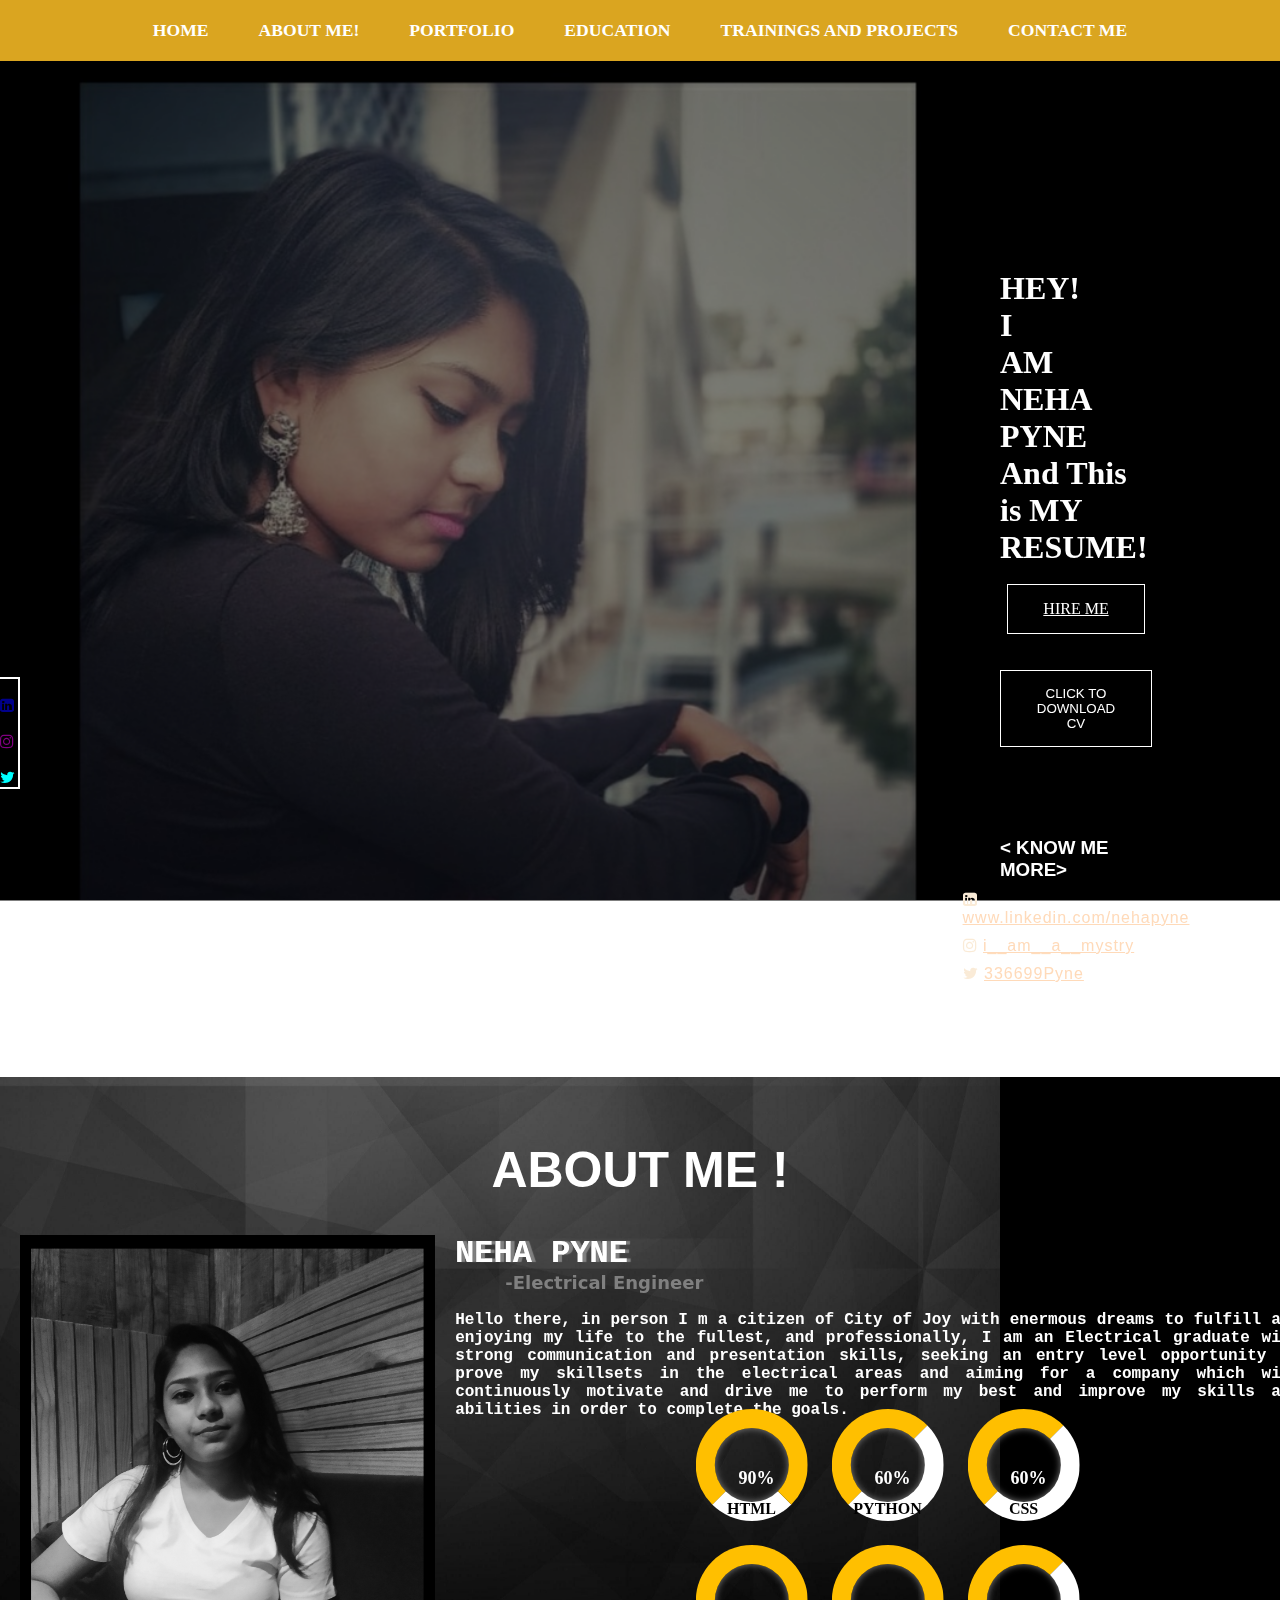
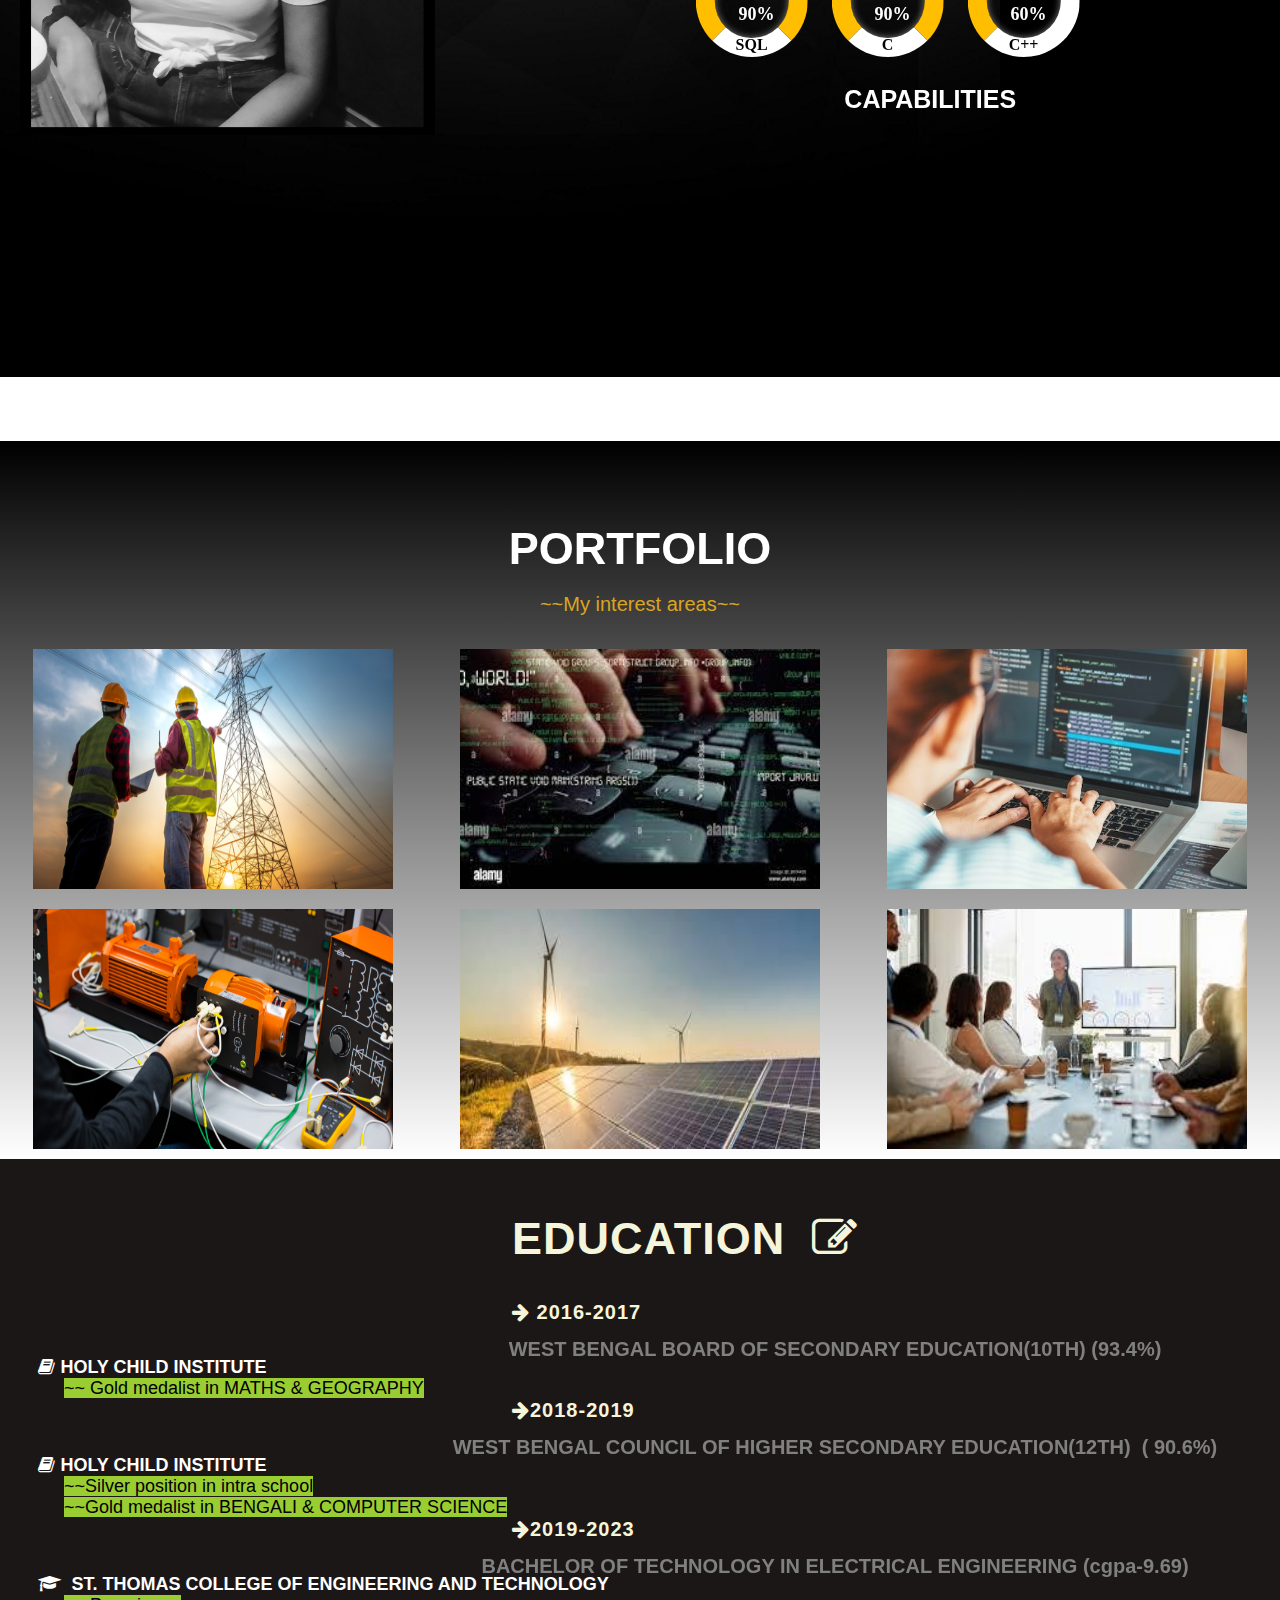
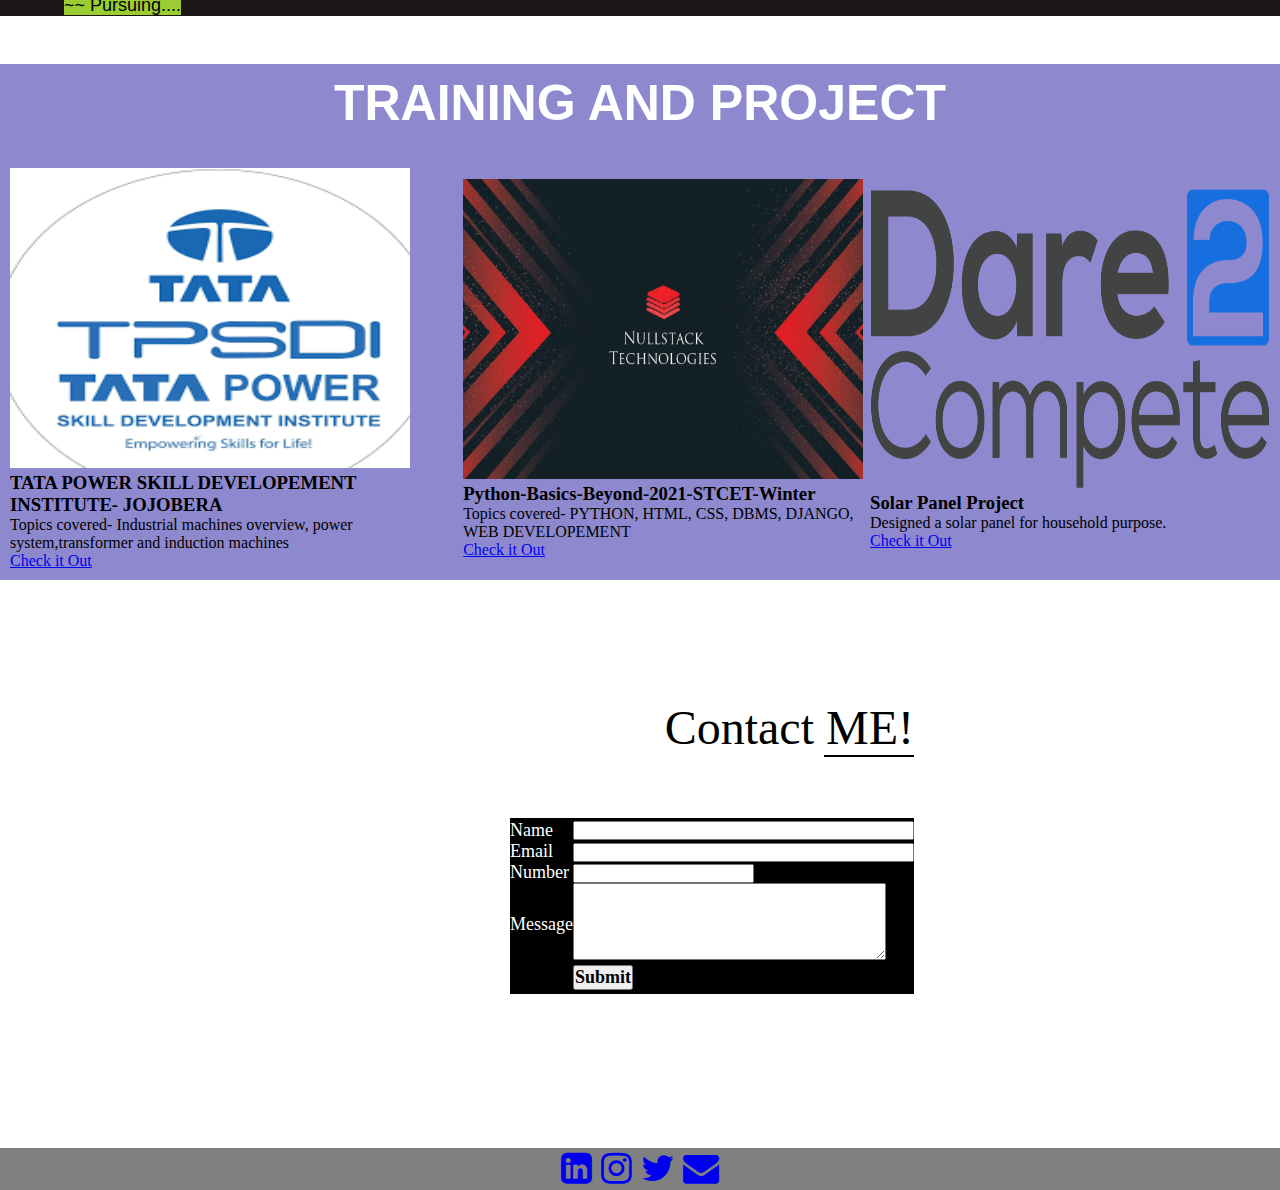
<file: index.html>
<!DOCTYPE html>
<html lang="en">
    <head>
        <meta charset="UTF-8">
        <met name="viewport" content="width=device-width, initial-scale=1.0">
            <link rel="stylesheet" href="https://cdnjs.cloudflare.com/ajax/libs/font-awesome/4.7.0/css/font-awesome.css" integrity="sha512-5A8nwdMOWrSz20fDsjczgUidUBR8liPYU+WymTZP1lmY9G6Oc7HlZv156XqnsgNUzTyMefFTcsFH/tnJE/+xBg==" crossorigin="anonymous" referrerpolicy="no-referrer"/>
            <title>DIGITAL RESUME</title>
            <link rel="stylesheet" href="style.css">
    </head>
    <body>
        <nav class="navbar">
            <ul>
                <li><a href="#">HOME</a></li>
                <li><a href="#about">ABOUT ME!</a></li>
                <li><a href="#portfolio">PORTFOLIO</a></li>
                <li><a href="#education">EDUCATION</a></li>
                <li><a href="#projects">TRAININGS AND PROJECTS</a></li>
                <li><a href="#contact">CONTACT ME</a></li>
            </ul>
        </nav>
        <section id="home">
            <div class="main">
                <h1 class="heading">HEY!<br>I<br> AM <br> NEHA PYNE <br> And This is MY RESUME!</h1> 
                <br>
                <a href="#contact>"<button class="btn">
                    HIRE ME
                </button>
                 </a>
                <BR></BR>
                <a href="file:///C:/Users/NEHA/Desktop/MAkinG%20CV/CV.html"><button class="btn">
                        CLICK TO DOWNLOAD CV
                </button>
                </a>
            <br>
            <br>
            <br>
            <br>
            <br>
            <h3> < KNOW ME MORE></h3>
            <ul>
                <li>
                    <span class="icon"><i class="fa fa-linkedin-square" aria-hidden="true"></i></span>
                    <span class="text"><a href="https://www.linkedin.com/in/neha-pyne-317861229" style="color:peachpuff"> www.linkedin.com/nehapyne </a></span>
                    
                </li>
                <li>
                    <span class="icon"><i class="fa fa-instagram" aria-hidden="true"></i></span>
                    <span class="text"><a href="https://instagram.com/i__am__a__mystry?utm_medium=copy_link" style="color:peachpuff">i__am__a__mystry</a></span>
                </li>
                <li>
                    <span class="icon"><i class="fa fa-twitter" aria-hidden="true"></i></span>
                    <span class="text"><a href="https://twitter.com/336699Pyne?t=3XJHFjyallxkNs9ZFx1Jkw&s=03" style="color:peachpuff">336699Pyne</a> </span>
                    
                </li>
            </ul>
            </div>
        </section>
        <div class="icons">
            <ul>
                &nbsp;&nbsp;&nbsp;<a href="https://www.linkedin.com/in/neha-pyne-317861229" style="color:darkblue"><i class="fa fa-linkedin-square" aria-hidden="true"></i></a>
                &nbsp;&nbsp;&nbsp;<a href="https://instagram.com/i__am__a__mystry?utm_medium=copy_link" style="color:purple"><i class="fa fa-instagram" aria-hidden="true"></i></a>
                &nbsp;&nbsp;&nbsp;<a href="https://twitter.com/336699Pyne?t=3XJHFjyallxkNs9ZFx1Jkw&s=03" style="color:cyan"><i class="fa fa-twitter" aria-hidden="true"></i></a>
          </ul>
       </div>
       <section id="about">
        <h1>ABOUT ME !</h1><br> <br>
            <div id="pic">
                <img src="pic3.jpg" alt="">
                <div id="intro">
                    <h2> NEHA PYNE </h2>
                    <h3>&nbsp;&nbsp;&nbsp;&nbsp;&nbsp;&nbsp;&nbsp;&nbsp;-Electrical Engineer</h3>
                        <br><p>Hello there, in person I m a citizen of City of Joy with enermous dreams to fulfill and enjoying my life to the fullest, and professionally, I am an Electrical graduate with strong communication and presentation skills, seeking an entry level opportunity to prove my skillsets in the electrical areas and aiming for a company which will continuously motivate and drive me to perform my best and improve my skills and abilities in order to complete the goals.</p> 
                        <BR><BR>
        <style>
  
        /* Apply css properties to h1 element */
        h4 {
            top: 90%;
            left: 45%;
            position: absolute;
            text-align: center;
            font-size: 25px;
            color: white;
            font-family: 'Franklin Gothic Medium', 'Arial Narrow', Arial, sans-serif;
        }
  
        /* Create a container using CSS properties */
        .container {
            top: 60%;
            left: 50%;
            position: absolute;
            text-align: center;
            transform: translate(-50%, -50%);
        }
  
        /* Apply CSS properties to ui-widgets class */
        .ui-widgets {
            position: relative;
            display: inline-block;
            width: 7rem;
            height: 7rem;
            border-radius: 7rem;
            margin: 10px;
            border: 1.2rem solid palegreen;
            box-shadow: inset 0 0 7px grey;
            border-left-color: #FFBF00;
            border-top-color: #FFBF00;
            border-right-color: #FFBF00;
            border-bottom-color: white;
            text-align: center;
            box-sizing: border-box;
        }
  
        /*  Apply css properties to the second 
            child of ui-widgets class */
        .ui-widgets:nth-child(2) {
            border-top-color: #FFBF00;
            border-right-color: white;
            border-left-color:#FFBF00;
            border-bottom-color: white;
        }
        .ui-widgets:nth-child(3) {
          border-top-color: #FFBF00;
            border-right-color: white;
            border-left-color:#FFBF00;
            border-bottom-color: white;
        }.ui-widgets:nth-child(4) {
          border-left-color: #FFBF00;
            border-top-color: #FFBF00;
            border-right-color: #FFBF00;
            border-bottom-color: white;
        }.ui-widgets:nth-child(5) {
          border-left-color: #FFBF00;
            border-top-color: #FFBF00;
            border-right-color: #FFBF00;
            border-bottom-color: white;
        }.ui-widgets:nth-child(6) {
          border-top-color: #FFBF00;
            border-right-color: white;
            border-left-color:#FFBF00;
            border-bottom-color: white;
        }
  
        /*  Apply css properties to ui-widgets class 
            and ui-values class*/
        .ui-widgets .ui-values {
            top: 40px;
            position: absolute;
            left: 10px;
            color: white;
            right: 0;
            font-weight: 700;
            font-size: 18PX;
  
        }
  
        /*  Apply css properties to ui-widgets 
            class and ui-labels class*/
        .ui-widgets .ui-labels {
  
            left: 0;
            bottom: -16px;
            font-weight: 600;
            color: black;
            position: absolute;
            width: 100%;
            font-size: 16px;
        }
    </style>
</head>
    <!-- Add heading of the page -->
    <h4>CAPABILITIES</h4>
  
    <!-- Creating of a container class that 
        store other useful classes -->
    <div class="container">
  
        <!-- Creating a ui-widgets classes that 
            store other useful classes like 
            ui-values and ui-labels -->
        <div class="ui-widgets">
            <div class="ui-values">90%</div>
            <div class="ui-labels">HTML</div>
        </div>
  
        <div class="ui-widgets">
            <div class="ui-values">60%</div>
            <div class="ui-labels">PYTHON</div>
        </div>
        <div class="ui-widgets">
          <div class="ui-values">60%</div>
          <div class="ui-labels">CSS</div>
      </div>
      <div class="ui-widgets">
        <div class="ui-values">90%</div>
        <div class="ui-labels">SQL</div>
    </div>
    <div class="ui-widgets">
      <div class="ui-values">90%</div>
      <div class="ui-labels">C</div>
  </div>
  <div class="ui-widgets">
    <div class="ui-values">60%</div>
    <div class="ui-labels">C++</div>
</div>
    </div>
         </div>
        </div>
    </section>

    <section id="portfolio">
        <br><h1> PORTFOLIO </h1>
        <br>
        <P> ~~My interest areas~~ <p>
            <br>
        <DIV CLASS="gallery">
            <img src="port1.jpg" alt="">
            <img src="port3.jpg" alt="">
            <img src="port5.jpg" alt="">
            <img src="port2.jpg" alt="">
            <img src="port4.jpg" alt="">
            <img src="port6.jpg" alt="">
        </div>
    </section>
    
    <section id="education"> 
        <br>
        <br>
        <br>
        <h3>EDUCATION &nbsp;<i class="fa fa-pencil-square-o" aria-hidden="true"></i></h3>
        <br>
        <ul>
            <li><br> <h3><i class="fa fa-arrow-right" aria-hidden="true"></i> 2016-2017</h3>
                <br>
                <h4> WEST BENGAL BOARD OF SECONDARY EDUCATION(10TH) (93.4%)</h4>
                <h5> <i class="fa fa-book" aria-hidden="true"></i>&nbsp;HOLY CHILD INSTITUTE </h5>
                <div class="gold"><mark> ~~ Gold medalist in MATHS & GEOGRAPHY </mark>
            </li>
            <li> <h3> <i class="fa fa-arrow-right" aria-hidden="true"></i>2018-2019</h3>
                <br>
                <h4> WEST BENGAL COUNCIL OF HIGHER SECONDARY EDUCATION(12TH)&nbsp; ( 90.6%)</h4>
                <h5> <i class="fa fa-book" aria-hidden="true"></i>&nbsp;HOLY CHILD INSTITUTE </h5>
                <div class="gold"> <mark>~~Silver position in intra school <br> ~~Gold medalist in BENGALI & COMPUTER SCIENCE</mark>
            </li>
            <li> <h3> <i class="fa fa-arrow-right" aria-hidden="true"></i>2019-2023</h3>
                <br>
                <h4> BACHELOR OF TECHNOLOGY IN ELECTRICAL ENGINEERING (cgpa-9.69)</h4>
                <h5><i class="fa fa-graduation-cap" aria-hidden="true"></i>&nbsp; ST. THOMAS COLLEGE OF ENGINEERING AND TECHNOLOGY </h5>
                <div class="gold"><mark> ~~ Pursuing....</mark>

            </li>
        </ul>
    </section>
    <section class="projects" id="projects">
        <h2 class="projects-title">TRAINING AND PROJECT</h2><br><br>
        <div class="projects-container">
          <div class="project-container project-card">
            <img
              src="tata.png"
              alt="expense-tracker"
              loading="lazy"
              class="project-pic"
            />
            <br>
            <h3 class="project-title">TATA POWER SKILL DEVELOPEMENT INSTITUTE- JOJOBERA</h3>
            <p class="project-details">
              Topics covered- Industrial machines overview, power system,transformer and induction machines
            </p>
            <a href="https://www.tpsdi.com/Resources/CenterDetails.aspx?CenterId=5" target="_blank" class="project-link">Check it Out</a>
          </div>
          <div class="project-container project-card">
            <img
              src="NULL.jpg"
              alt="netflic-clone"
              loading="lazy"
              class="project-pic"
            />
            <br>
            <h3 class="project-title">Python-Basics-Beyond-2021-STCET-Winter</h3>
            <p class="project-details">
              Topics covered-  PYTHON, HTML, CSS, DBMS, DJANGO, WEB DEVELOPEMENT
            </p>
            <a href="https://github.com/Nullstack-Technologies/Python-Basics-Beyond-2021-STCET-Winter" target="_blank" class="project-link">Check it Out</a>
          </div>
          <div class="project-container project-card">
            <img
              src="dares.png"
              alt="greeny-earth"
              loading="lazy"
              class="project-pic"
            /><br>
            <h3 class="project-title">Solar Panel Project</h3>
            <p class="project-details">
              Designed a solar panel for household purpose.
            </p>
            <a href="https://dare2compete.com/" target="_blank" class="project-link">Check it Out</a>
          </div>
        </div>
      </section>
    
    <section id="contact">

            <div class="row mt-4">
                <div class="col-lg-6">
                    <div style="max-width:100%;list-style:none; transition: none;overflow:hidden;width:500px;height:500px;">
                        <div id="embeddedmap-canvas" style="height:100%; width:100%;max-width:100%;">
                            <iframe style="height:100%;width:100%;border:0;" frameborder="0" src="https://www.google.com/maps/embed/v1/place?q=raghunathpur+tegharia&key=AIzaSyBFw0Qbyq9zTFTd-tUY6dZWTgaQzuU17R8"></iframe>
                        </div>
                        <a class="googlehtml" href="https://www.embed-map.com" id="grabmaps-authorization">https://www.embed-map.com</a>
                        <style>#embeddedmap-canvas .text-marker{}.map-generator{max-width: 100%; max-height: 100%; background: none;</style>
                    </div>
                </div>
            </div>
                <table2 border="0" width="100%"
        cellpadding="0" cellspacing="0" bgcolor="#c2c0c3">
        <tr>
            <td>
                <table border="0" cellpadding="15"
                    cellspacing="0" width="80%" align="right">
                    <tr>
                        <td height="180" align="right"
                            valign="middle" colspan="2">
                            <font face="Verdana" size="7"
                                color="black">
                                Contact ME!
                            </font>
                            <hr color="black" width="90">
                        </td>
                    </tr>
 
                    <tr>
                        <td align="center" valign="top">
                            <table border="0" width="70%" cellpadding="15"
                                cellspacing="0" align="right" bgcolor="black">
                                <tr>
                                    <td width="30%">
                                        <hr color="black">
                                        <font face="Verdana" size="4"
                                            color="#ffffff">
                                            Name
                                        </font>
                                    </td>
                                    <td width="70%">
                                        <font face="Verdana" size="4"
                                            color="#ffffff">
                                            <input type="text" size="40">
                                        </font>
                                    </td>
                                </tr>
                                <tr>
                                    <td width="30%">
                                        <font face="Verdana" size="4"
                                            color="#ffffff">
                                            Email
                                        </font>
                                    </td>
                                    <td width="70%">
                                        <font face="Verdana" size="4"
                                            color="#ffffff">
                                            <input type="email" size="40">
                                        </font>
                                    </td>
                                </tr>
                                <tr>
                                    <td width="30%">
                                        <font face="Verdana" size="4"
                                            color="#ffffff">
                                            Number
                                        </font>
                                    </td>
                                    <td width="70%">
                                        <font face="Verdana" size="4"
                                            color="#ffffff">
                                            <input type="number" size="12">
                                        </font>
                                    </td>
                                </tr>
                                <tr>
                                    <td width="30%">
                                        <font face="Verdana" size="4"
                                            color="#ffffff">
                                            Message
                                        </font>
                                    </td>
                                    <td width="70%">
                                        <font face="Verdana" size="4"
                                            color="#ffffff">
                                            <textarea rows="5"
                                                cols="37">
                                            </textarea>
                                        </font>
                                    </td>
                                </tr>
                                <tr>
                                    <td width="30%">
                                          
                                    </td>
                                    <td width="70%">
                                        <button type="Submit">
                                            <font face="Verdana"
                                                size="4" color="black">
                                                <b>Submit</b>
                                            </font>
                                        </button>
                                        <hr color="black">
                                        <hr color="black">
                                    </td>
                                </tr>
                            </table>
                        </td>
 
                    </tr>
                    <tr>
                        <td colspan="2">
                              
                              
                        </td>
                    </tr>
                </table>
            </td>
        </tr>
    </table>
    </section>
<footer id="footer">
        <div class="container-fluid">
            <div class="social-icons mt-4">
            <a href="https://www.linkedin.com/in/neha-pyne-317861229"> <i class="fa fa-linkedin-square" aria-hidden="true"></i></a>
            <a href="https://instagram.com/i__am__a__mystry?utm_medium=copy_link"><i class="fa fa-instagram" aria-hidden="true"></i></a>
            <a href="https://twitter.com/336699Pyne?t=3XJHFjyallxkNs9ZFx1Jkw&s=03" traget="_blank"><i class="fa fa-twitter" aria-hidden="true"></i></a> 
            <a href="mailto:ns1730ns@gmail.com " target="_blank"><i class="fa fa-envelope" aria-hidden="true"></i></a> 
            </div>
        </div>
    </footer>

    
</body>
</html>
</file>
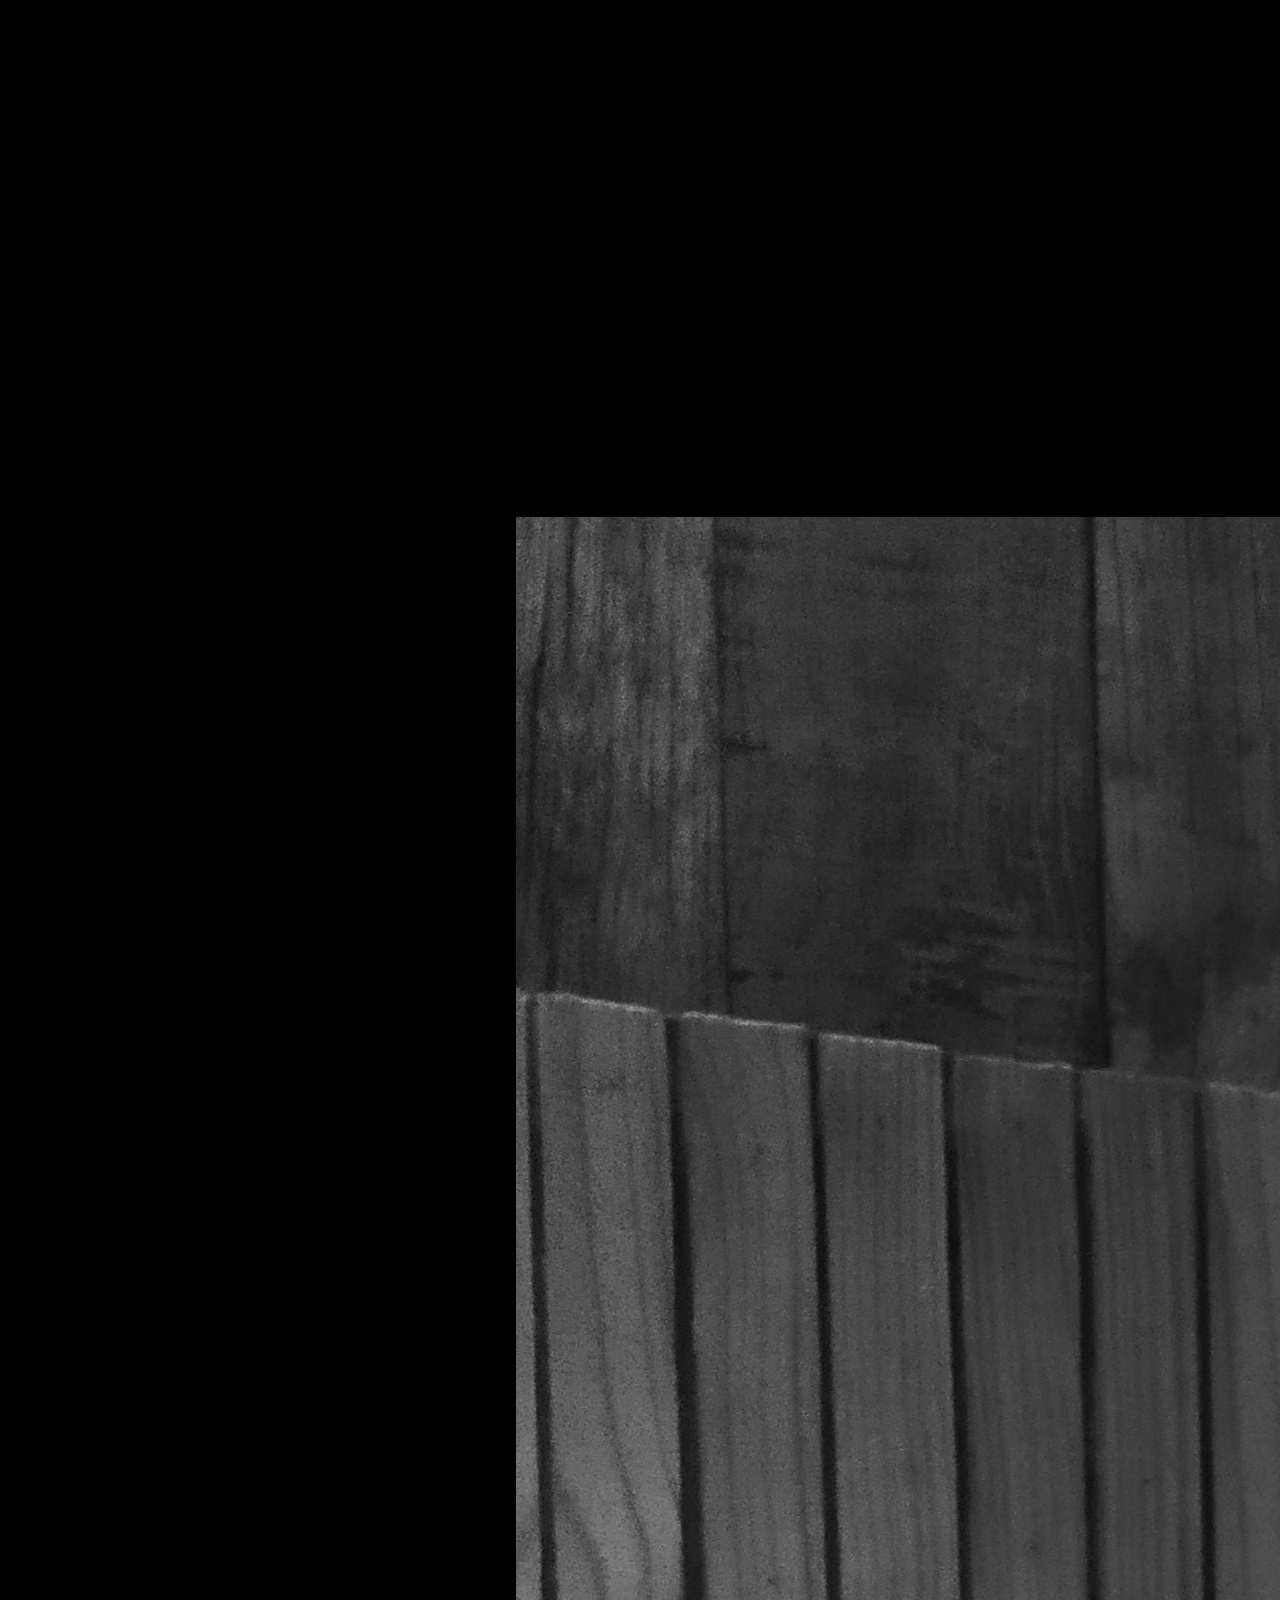
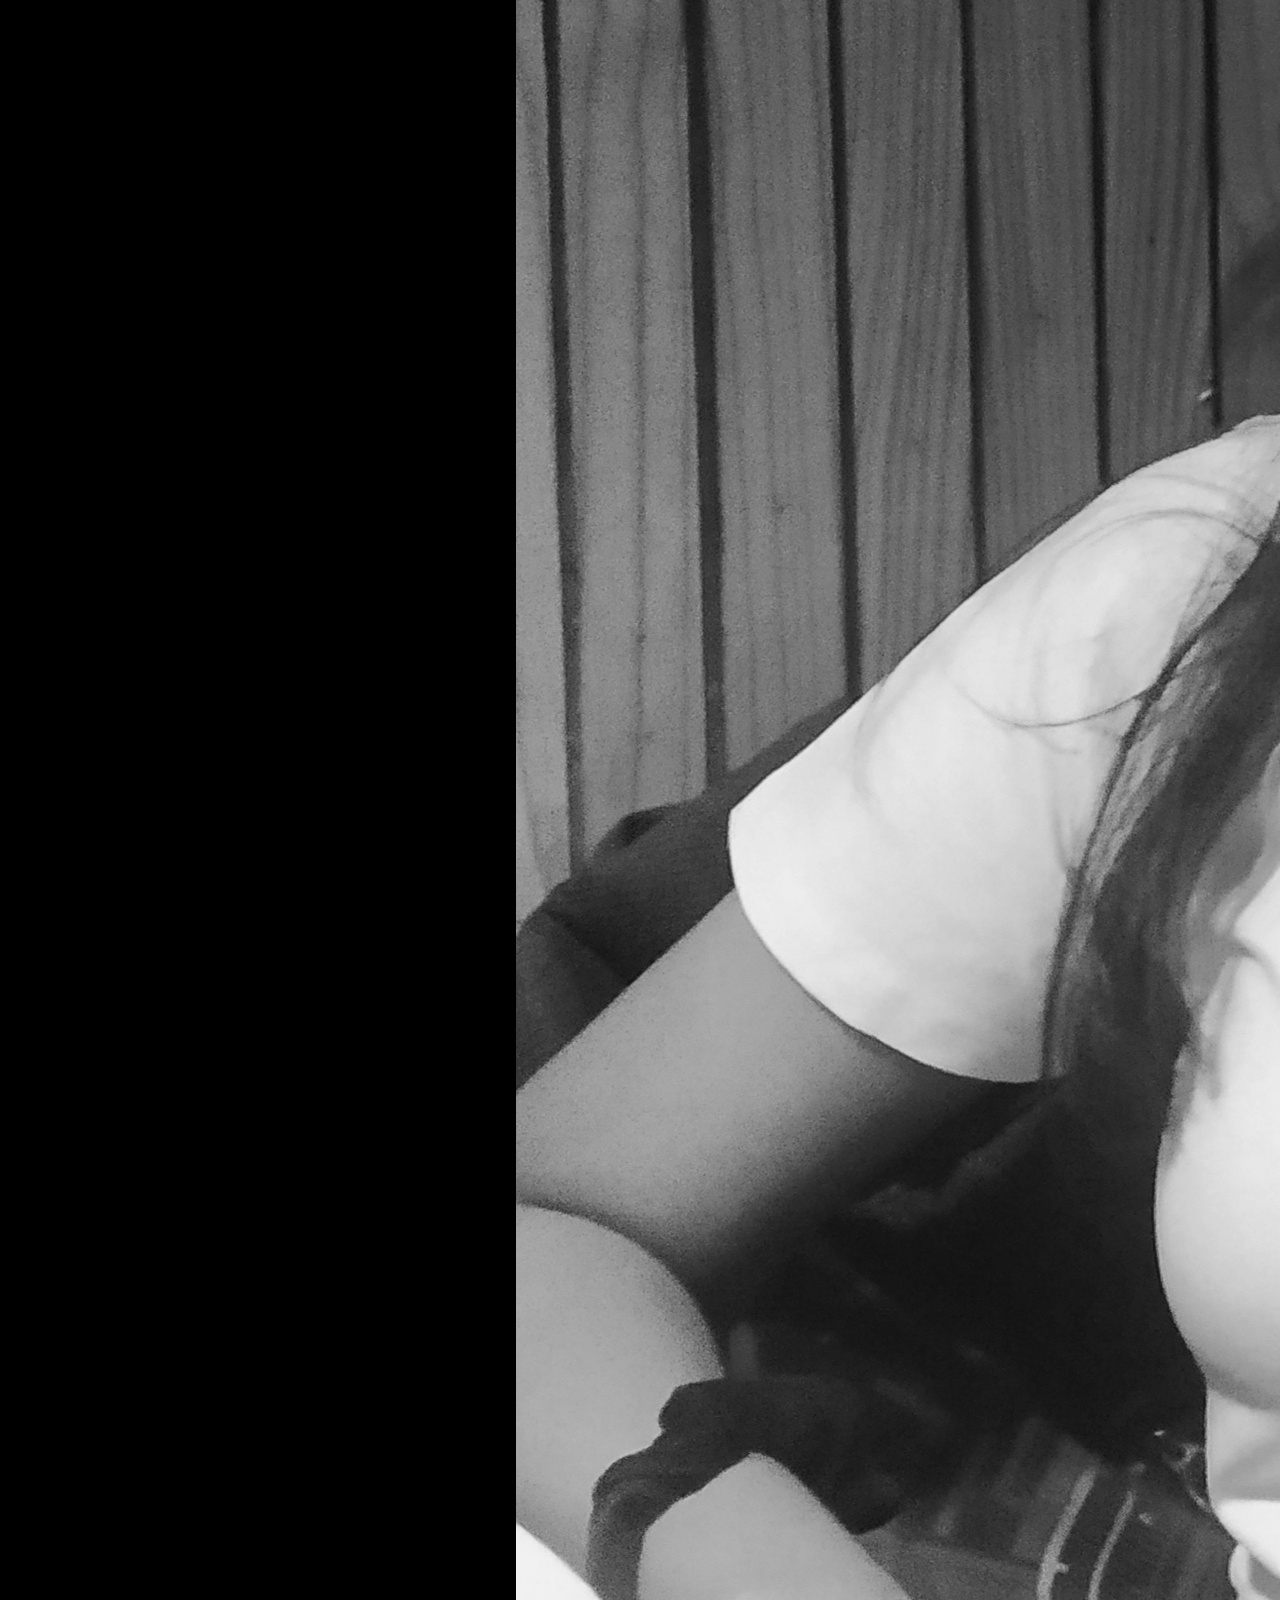
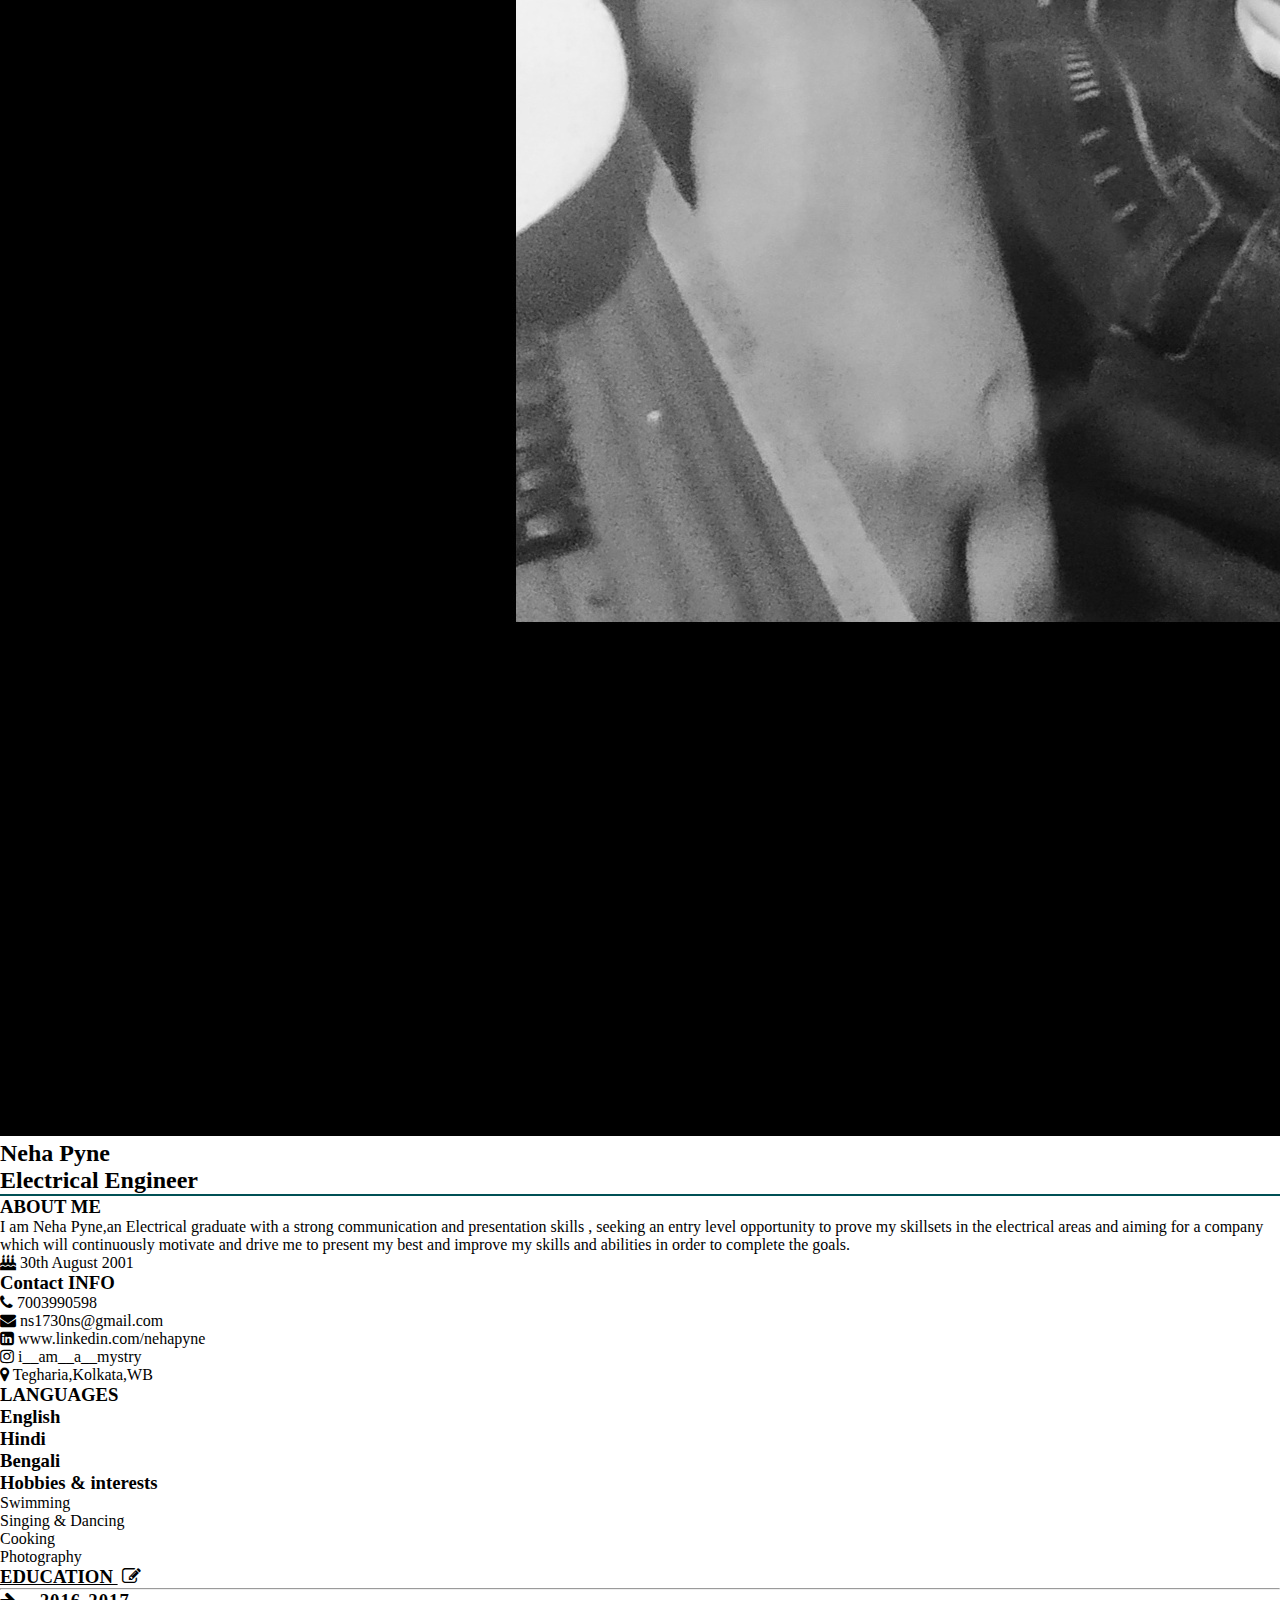
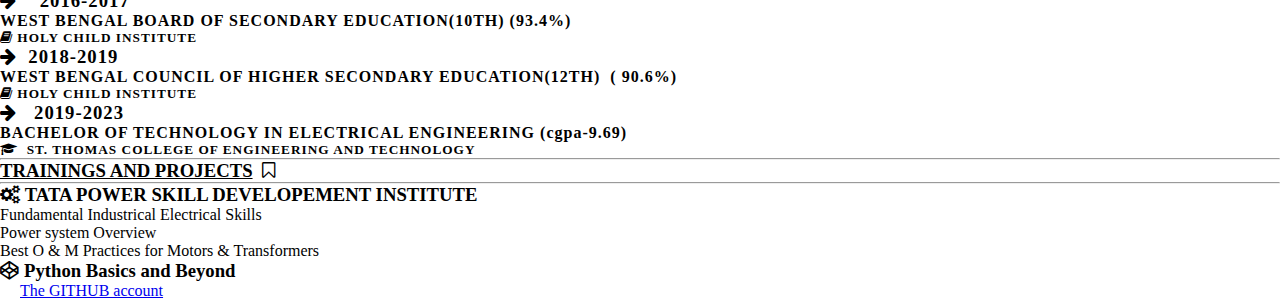
<file: CV.html>
<!DOCTYPE HTML>
<HTML>
<HEAD>
    <TITLE>RESUME</TITLE>
    <link rel="stylesheet" href="https://cdnjs.cloudflare.com/ajax/libs/font-awesome/4.7.0/css/font-awesome.css" integrity="sha512-5A8nwdMOWrSz20fDsjczgUidUBR8liPYU+WymTZP1lmY9G6Oc7HlZv156XqnsgNUzTyMefFTcsFH/tnJE/+xBg==" crossorigin="anonymous" referrerpolicy="no-referrer"/>
    <LINK REL="stylesheet" href="style.css"/>
</HEAD>

<BODY>
    <div class="box-outer">
        <div class="resume-box">
            <div class="box-1">
                <img src="pic2.jpg">
                <h2> Neha Pyne<br><span>Electrical Engineer</span></h2>
                <hr color= rgba(255,255,255,0.2)>
                <H3> ABOUT ME </H3>
                <p> I am Neha Pyne,an Electrical graduate with a strong communication and presentation skills  , seeking an entry level opportunity to prove my skillsets in the electrical areas and aiming for a company which will continuously motivate and drive me to present my best and improve my skills and abilities in order to complete the goals.
                </p>
                <span class="DOB"><i class="fa fa-birthday-cake" aria-hidden="true"></i>  30th August 2001 </span>
                <h3> Contact INFO</h3>
                <ul>
                    <li>
                        <span class="icon"><i class="fa fa-phone" aria-hidden="true"></i></span>
                        <span class="text"> 7003990598 </span>
                        
                    </li>
                    <li>
                        <span class="icon"><i class="fa fa-envelope" aria-hidden="true"></i></span>
                        <span class="text"> ns1730ns@gmail.com </span>
                        
                    </li>
                    <li>
                        <span class="icon"><i class="fa fa-linkedin-square" aria-hidden="true"></i></span>
                        <span class="text"> www.linkedin.com/nehapyne </span>
                        
                    </li>
                    <li>
                        <span class="icon"><i class="fa fa-instagram" aria-hidden="true"></i></span>
                        <span class="text"> i__am__a__mystry </span>
                        
                    </li>
                    <li>
                        <span class="icon"><i class="fa fa-map-marker"></i></span>
                        <span class="text"> Tegharia,Kolkata,WB </span>
                        
                    </li>
                </ul>
                <div class="lang">
                    <h3>LANGUAGES<h3>
                        <ul>
                            <li> English</li>
                            <li> Hindi</li>
                            <li> Bengali</li>
                        </ul>
                        </div>
                <div class="hobby">
                <H3>Hobbies & interests</H3>
                <ul>
                    <li> Swimming</li>
                    <li> Singing & Dancing</li>
                    <li> Cooking</li>
                    <li> Photography</li>
                </ul>
                </div>
            </div>
            <div class="education"> 
                <h3><u>EDUCATION </u> &nbsp;<i class="fa fa-pencil-square-o" aria-hidden="true"></i></h3>
                <hr>
                <ul>
                    <li> <h3><i class="fa fa-arrow-right" aria-hidden="true"></i> &nbsp;&nbsp; 2016-2017</h3>
                        <h4> WEST BENGAL BOARD OF SECONDARY EDUCATION(10TH) (93.4%)</h4>
                        <h5> <i class="fa fa-book" aria-hidden="true"></i>&nbsp;HOLY CHILD INSTITUTE </h5>
                    </li>
                    <li> <h3> <i class="fa fa-arrow-right" aria-hidden="true"></i>&nbsp;&nbsp;2018-2019</h3>
                        <h4> WEST BENGAL COUNCIL OF HIGHER SECONDARY EDUCATION(12TH)&nbsp; ( 90.6%)</h4>
                        <h5> <i class="fa fa-book" aria-hidden="true"></i>&nbsp;HOLY CHILD INSTITUTE </h5>
                    </li>
                    <li> <h3> <i class="fa fa-arrow-right" aria-hidden="true"></i> &nbsp;&nbsp;2019-2023</h3>
                        <h4> BACHELOR OF TECHNOLOGY IN ELECTRICAL ENGINEERING (cgpa-9.69)</h4>
                        <h5><i class="fa fa-graduation-cap" aria-hidden="true"></i>&nbsp; ST. THOMAS COLLEGE OF ENGINEERING AND TECHNOLOGY </h5>
                    </li>
                </ul>
            </div>
            <hr>
            <div class="training">
                <h3><u>TRAININGS AND PROJECTS</u> &nbsp;<i class="fa fa-bookmark-o" aria-hidden="true"></i></h3> 
                <HR>
                    <ul>
                        <li> <h3><i class="fa fa-cogs" aria-hidden="true"></i>&nbsp;TATA POWER SKILL DEVELOPEMENT INSTITUTE</h3>
                            <ol>
                                <li> Fundamental Industrical Electrical Skills</li>
                                <li> Power system Overview</li>
                                <li>Best O & M Practices for Motors & Transformers</li>
                            </ol>
                        </li>
                        <li> <h3><i class="fa fa-codepen" aria-hidden="true">&nbsp;</i>Python Basics and Beyond </h3>
                            &nbsp;&nbsp;&nbsp;&nbsp;&nbsp;<a href="https://github.com/Nullstack-Technologies/Python-Basics-Beyond-2021-STCET-Winter" target =_blank>The GITHUB account</a>
                        </li>
                    </ul>
            </div>
            
</BODY>
</HTML>
</file>
<file: style.css>
*{
    margin: 0;
    padding:0;
    box-sizing: border-box;
}
.navbar{
    display: flex;
    justify-content: center;
    align-items: center;
    background-color: goldenrod;
    position: sticky;
    top: 0;
}
.navbar ul{
    display: flex;
    list-style: none;
    margin: 20px 0px;
}
.navbar ul li{
    font-family: century;
    font-size: 1.1rem;
    font-weight: bold;
}
.navbar ul li a{
    text-decoration: none;
    color: white;
    padding: 8px 25px;
    transition: all .5s ease;
}
.navbar ul li a:hover{
    background-color:transparent blue;
    color: black;
    box-shadow: 0 0 0 black;
}
#home{
    display: flex;
    flex-direction: column;
    background-color: rgba(0,0,0,0.5);
    height: 840px;
    justify-content: center;
    align-items: center;
    color: white;

}
#home::before{
    content:"";
    position: absolute;
    background-color: black;
    top: 0;
    right: 0;
    box-sizing:content-box;
    background-image: url('propic.jpg');
    background-size: 1000px;
    height:900px;
    background-repeat: no-repeat;
    width: 100%;
    z-index: -1;
    opacity: 1;
    
}
.main{ 
    display: flex;
    flex-direction: column;
    align-items: center;
    position: absolute; left: 1000px;
    top: 30%;
    right: 10%;

}
.main ul li {
    position: relative;
    list-style: none;
    margin: 10px 0;
    cursor: pointer;
    font-weight: 500;
    color: antiquewhite;
    letter-spacing: 1px;
    font-family:'Gill Sans', 'Gill Sans MT', Calibri, 'Trebuchet MS', sans-serif;
}
.headings{
    font-family: century;
    font-size: 30px;
    text-align: left;
    margin: 50px 10px;
    position: relative; left: 20px;
}
.btn{
    padding: 15px 35px;
    background-color: transparent;
    border: 1px solid white;
    color: white;
    outline: none;
    transition: .6s ease;
}
.btn:hover{
    cursor: pointer;
    background-color: white;
    color: black;
    box-shadow: 0 0 5px white, 0 0 10px white;
    font-weight: bold;
    padding-bottom: 20px;
}
.main h3{
    font-family: 'Trebuchet MS', 'Lucida Sans Unicode', 'Lucida Grande', 'Lucida Sans', Arial, sans-serif;
}
.icons
	{
	    top: 50%;
	    transform: translateY(-200%);
	    position:sticky;
	    z-index:1;
	    width:20px;
        box-shadow: 0 5 5px white, 0 0 10px white;
	}
	.icons ul
	{
	    padding:initial;
        border-top: 2px solid white;
        border-bottom: 2px solid white;
        border-right: 2px solid white;

	

	}
	.icons ul li
	{
	    height: 40px;
	    width: 80px;
	    list-style-type: none;
	    padding-left: 12px;
	    padding-top: 6px;
	    margin-top: 5px;
	    color: #fff;
	    background: #000;    
	}
	.icons ul li:hover
	{
	    padding-left:30px;
	    width:80px;
	    transition:1s;
	}

#about{
    display: flex;
    flex-direction: column;
    box-sizing: border-box;
    background-image: url(bg5.jpg);
    background-size: 1000px;
    background-repeat: no-repeat;
    height:900px;
    opacity: 5;
    background-color: #000;
}
#about h1{
    text-align:center;
    font-size: 50px;
    color: white;
    font-family:'Trebuchet MS', 'Lucida Sans Unicode', 'Lucida Grande', 'Lucida Sans', Arial, sans-serif;
}
#pic{
    display: flex;
}
#pic img{
    width: 575px;
    height:500px;
    position: relative; left: 20px;

}
#intro{
    display: flex;
    flex-direction: column;
    text-align: justify;
    position: relative; left: 40px;
}
#intro h2{
    font-size: 2rem;
    font-weight: 600;
    font-family:"Lucida Console", "Courier New", monospace;
    color: #fff;
    text-shadow:4px 0px 1px grey, 0px 0px 0px;
}
#intro h3{
    font-size: 18px;
    font-weight: italic;
    font-family: system-ui;
    color: grey;
}
#intro p{
    font-family: monospace;
    font-size: 16px;
    font-weight:600;
    color: white;
    padding: 0 20px 0 0;
}

#portfolio {
    display: flex;
    flex-direction: column;
    background-image: linear-gradient(black,grey,white) ;
}
#portfolio h1{
    text-align:center;
    position: relative; left: auto;
    font-size: 45px;
    color: white;
    font-family:'Trebuchet MS', 'Lucida Sans Unicode', 'Lucida Grande', 'Lucida Sans', Arial, sans-serif;
}
    #portfolio p{
        font-family: 'Franklin Gothic Medium', 'Arial Narrow', Arial, sans-serif;
        font-size: 20px;
        font-weight: 500;
        color: goldenrod;
        text-align: center;
    }
.gallery{
    display: flex;
    flex-wrap: wrap;
    justify-content: space-around;
    box-sizing: border-box;
}
.gallery img{
    width: 360px;
    height: 240px;
    margin: 10px;
}
#education{
    background-color: rgb(27, 23, 23);
}
#education h3{
    color:beige;
    text-transform: uppercase;
    font-family: 'Segoe UI', Tahoma, Geneva, Verdana, sans-serif;
    font-weight: bold;
    font-size:45px;
    letter-spacing: 1px;
    padding-left: 40%;
}

.education ul li{
    list-style: none;
    letter-spacing: 1px;
}
#education ul li h3{
    text-shadow:4px 0px 5px grey 0px 0px 0px;
    font-size: 20px;

}
#education ul li h4{
              font-weight: bold;
              font-size: large;
              color: grey;
              position: relative; left: 3px;
              line-height: 0.4cm;
              padding-left: 30%;
              font-size: 20px;

}
#education ul li h5{
    font-size: 18px;
    font-family: 'Franklin Gothic Medium', 'Arial Narrow', Arial, sans-serif;
    padding-left: 3%;
    color: #fff;
}
.gold{
    color: black;
    font-size: 18px;
    padding-left: 5%;
    font-family: 'Franklin Gothic Medium', 'Arial Narrow', Arial, sans-serif;
}
mark{
    background-color: yellowgreen;
    color: #000;
}
.projects {
  background-color: rgba(16, 6, 151, 0.473);
  padding:10px;
  margin-top: 3rem;
}
.projects-title{
    text-align:center;
    font-size: 50px;
    color: white;
    font-family:'Trebuchet MS', 'Lucida Sans Unicode', 'Lucida Grande', 'Lucida Sans', Arial, sans-serif;
}

.project-pic {
  width: 400px;
  height: 300px;
  border-spacing: 10px;
}

.projects-container {
  display: flex;
  flex-direction: row;
  align-items: center;
  justify-content: center;
}
.servicesIcon {
    font-size: 36px;
    text-align: center;
    width: 100%;
}
.card-title {
    text-align: center;
}
.card:hover .servicesIcon {
    color: #008000;
}
.servicesText:hover {
    border: 1px solid #008000;
}
.social-icons {
    font-size: 36px;
    cursor: pointer;
}
.fa-facebook:hover,.fa-instagram:hover,.fa-twitter:hover,.fa-linkedin:hover, .fa-envelope:hover {
    color: #008000;
}
.fab {
    color: #000000;
}
#footer {
    background-color: #808080;
    text-align: center;
    align-items: center;
}
#about, #portfolio, #educatio, #training {
    margin-top: 4rem;
    padding-top: 4rem;
}
#contact {
    padding-left: 30px;
    display: flex;
    padding: 10px;
    margin-top: 3rem;
    text-align:center;
    
}
</file>
